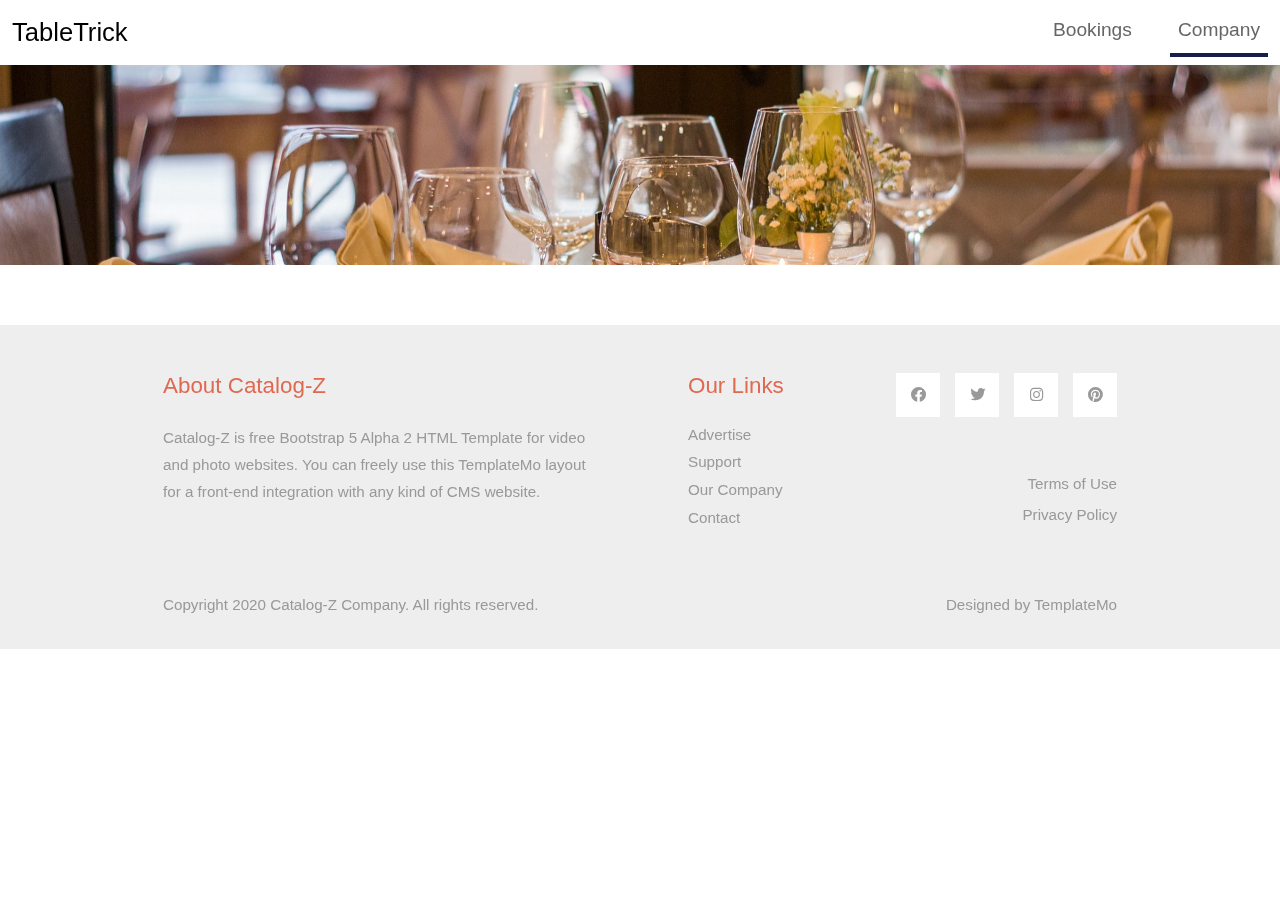
<file: software_empresa/about.html>
<!DOCTYPE html>
<html lang="en">
<head>
    <meta charset="UTF-8">
    <meta name="viewport" content="width=device-width, initial-scale=1.0">
    <title>Catalog-Z About page</title>
    <link rel="stylesheet" href="css/bootstrap.min.css">
    <link rel="stylesheet" href="fontawesome/css/all.min.css">
    <link rel="stylesheet" href="css/templatemo-style.css">
<!--
    
TemplateMo 556 Catalog-Z

https://templatemo.com/tm-556-catalog-z

-->
</head>
<body>
    <!-- Page Loader -->
    <div id="loader-wrapper">
        <div id="loader"></div>

        <div class="loader-section section-left"></div>
        <div class="loader-section section-right"></div>

    </div>
    <nav class="navbar navbar-expand-lg">
        <div class="container-fluid">
            <a class="navbar-brand" href="index.html">
                TableTrick
            </a>
            <button class="navbar-toggler" type="button" data-toggle="collapse" data-target="#navbarSupportedContent" aria-controls="navbarSupportedContent" aria-expanded="false" aria-label="Toggle navigation">
                <i class="fas fa-bars"></i>
            </button>
            <div class="collapse navbar-collapse" id="navbarSupportedContent">
            <ul class="navbar-nav ml-auto mb-2 mb-lg-0">
                <li class="nav-item">
                    <a class="nav-link nav-link-1" href="index.html">Bookings</a>
                </li>
                <li class="nav-item">
                    <a class="nav-link nav-link-3 active" aria-current="page" href="about.html">Company</a>
                </li>
            </ul>
            </div>
        </div>
    </nav>

    <div class="tm-hero d-flex justify-content-center align-items-center" data-parallax="scroll" data-image-src="img/restaurant3.jpg"></div>

    <div class="container-fluid tm-mt-60">
    </div> <!-- container-fluid, tm-container-content -->

    <footer class="tm-bg-gray pt-5 pb-3 tm-text-gray tm-footer">
        <div class="container-fluid tm-container-small">
            <div class="row">
                <div class="col-lg-6 col-md-12 col-12 px-5 mb-5">
                    <h3 class="tm-text-primary mb-4 tm-footer-title">About Catalog-Z</h3>
                    <p>Catalog-Z is free Bootstrap 5 Alpha 2 HTML Template for video and photo websites. You can freely use this TemplateMo layout for a front-end integration with any kind of CMS website.</p>
                </div>
                <div class="col-lg-3 col-md-6 col-sm-6 col-12 px-5 mb-5">
                    <h3 class="tm-text-primary mb-4 tm-footer-title">Our Links</h3>
                    <ul class="tm-footer-links pl-0">
                        <li><a href="#">Advertise</a></li>
                        <li><a href="#">Support</a></li>
                        <li><a href="#">Our Company</a></li>
                        <li><a href="#">Contact</a></li>
                    </ul>
                </div>
                <div class="col-lg-3 col-md-6 col-sm-6 col-12 px-5 mb-5">
                    <ul class="tm-social-links d-flex justify-content-end pl-0 mb-5">
                        <li class="mb-2"><a href="https://facebook.com"><i class="fab fa-facebook"></i></a></li>
                        <li class="mb-2"><a href="https://twitter.com"><i class="fab fa-twitter"></i></a></li>
                        <li class="mb-2"><a href="https://instagram.com"><i class="fab fa-instagram"></i></a></li>
                        <li class="mb-2"><a href="https://pinterest.com"><i class="fab fa-pinterest"></i></a></li>
                    </ul>
                    <a href="#" class="tm-text-gray text-right d-block mb-2">Terms of Use</a>
                    <a href="#" class="tm-text-gray text-right d-block">Privacy Policy</a>
                </div>
            </div>
            <div class="row">
                <div class="col-lg-8 col-md-7 col-12 px-5 mb-3">
                    Copyright 2020 Catalog-Z Company. All rights reserved.
                </div>
                <div class="col-lg-4 col-md-5 col-12 px-5 text-right">
                    Designed by <a href="https://templatemo.com" class="tm-text-gray" rel="sponsored" target="_parent">TemplateMo</a>
                </div>
            </div>
        </div>
    </footer>
    
    <script src="js/plugins.js"></script>
    <script>
        $(window).on("load", function() {
            $('body').addClass('loaded');
        });
    </script>
    <script src="js/about.js"></script>
</body>
</html>
</file>
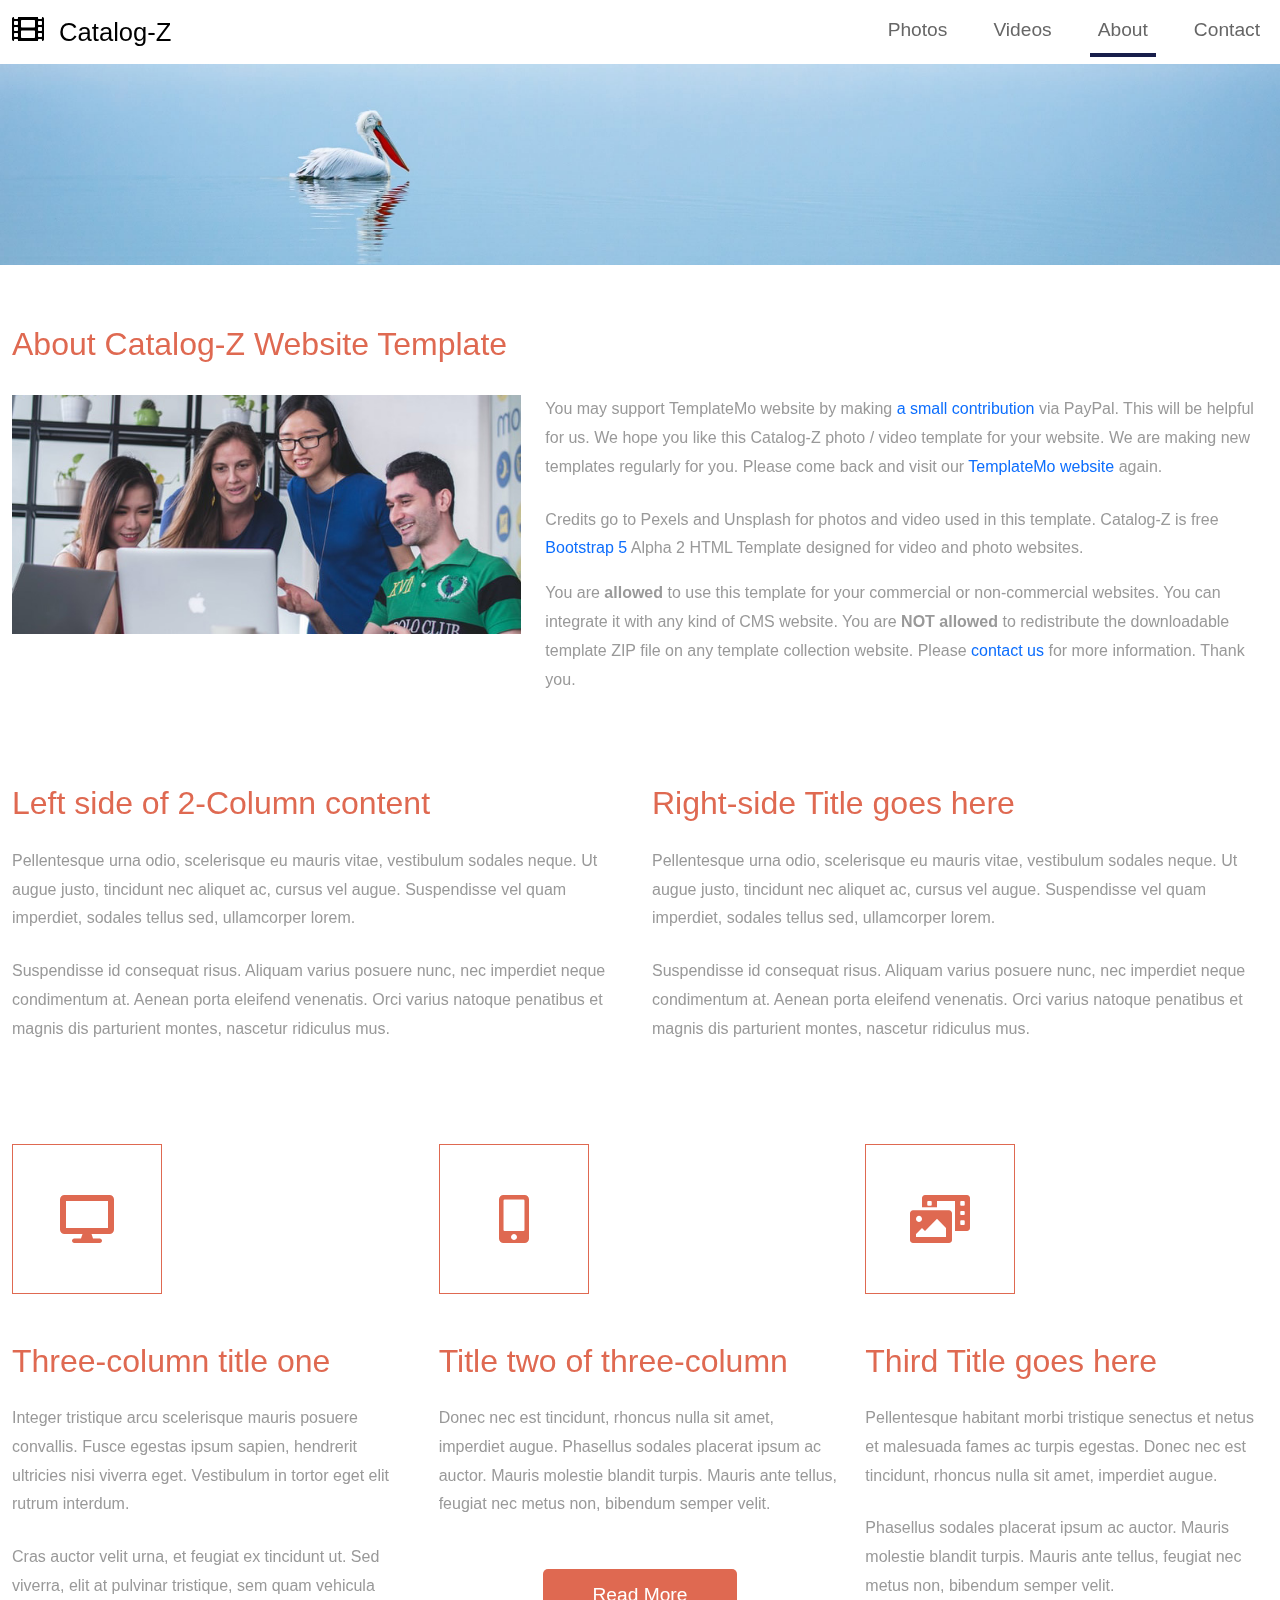
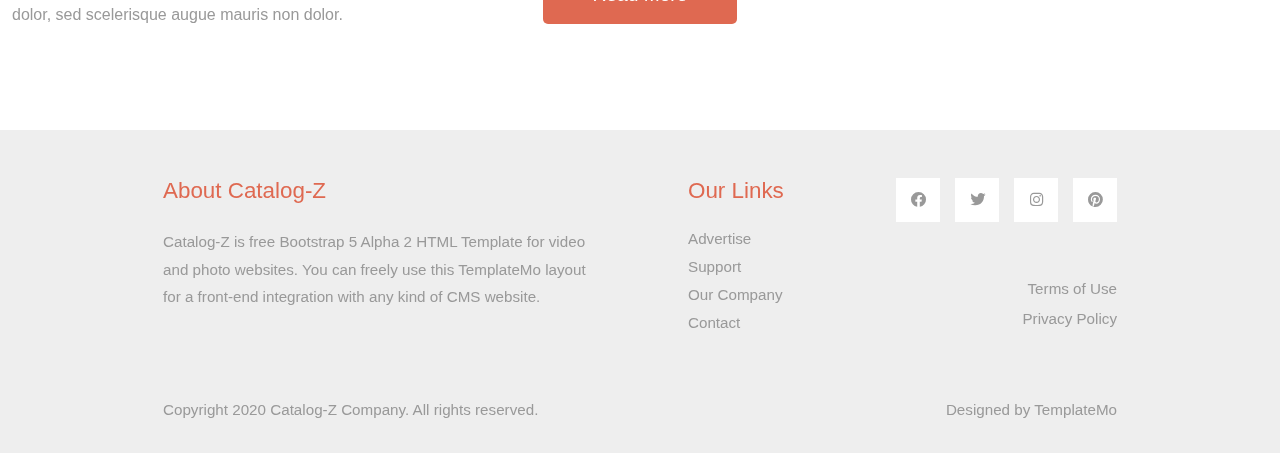
<file: templatemo_556_catalog_z/about.html>
<!DOCTYPE html>
<html lang="en">
<head>
    <meta charset="UTF-8">
    <meta name="viewport" content="width=device-width, initial-scale=1.0">
    <title>Catalog-Z About page</title>
    <link rel="stylesheet" href="css/bootstrap.min.css">
    <link rel="stylesheet" href="fontawesome/css/all.min.css">
    <link rel="stylesheet" href="css/templatemo-style.css">
<!--
    
TemplateMo 556 Catalog-Z

https://templatemo.com/tm-556-catalog-z

-->
</head>
<body>
    <!-- Page Loader -->
    <div id="loader-wrapper">
        <div id="loader"></div>

        <div class="loader-section section-left"></div>
        <div class="loader-section section-right"></div>

    </div>
    <nav class="navbar navbar-expand-lg">
        <div class="container-fluid">
            <a class="navbar-brand" href="index.html">
                <i class="fas fa-film mr-2"></i>
                Catalog-Z
            </a>
            <button class="navbar-toggler" type="button" data-toggle="collapse" data-target="#navbarSupportedContent" aria-controls="navbarSupportedContent" aria-expanded="false" aria-label="Toggle navigation">
                <i class="fas fa-bars"></i>
            </button>
            <div class="collapse navbar-collapse" id="navbarSupportedContent">
            <ul class="navbar-nav ml-auto mb-2 mb-lg-0">
                <li class="nav-item">
                    <a class="nav-link nav-link-1" href="index.html">Photos</a>
                </li>
                <li class="nav-item">
                    <a class="nav-link nav-link-2" href="videos.html">Videos</a>
                </li>
                <li class="nav-item">
                    <a class="nav-link nav-link-3 active" aria-current="page" href="about.html">About</a>
                </li>
                <li class="nav-item">
                    <a class="nav-link nav-link-4" href="contact.html">Contact</a>
                </li>
            </ul>
            </div>
        </div>
    </nav>

    <div class="tm-hero d-flex justify-content-center align-items-center" data-parallax="scroll" data-image-src="img/hero.jpg"></div>

    <div class="container-fluid tm-mt-60">
        <div class="row mb-4">
            <h2 class="col-12 tm-text-primary">
                About Catalog-Z Website Template
            </h2>
        </div>
        <div class="row tm-mb-74 tm-row-1640">            
            <div class="col-lg-5 col-md-6 col-12 mb-3">
                <img src="img/about.jpg" alt="Image" class="img-fluid">
            </div>
            <div class="col-lg-7 col-md-6 col-12">
                <div class="tm-about-img-text">
                    <p class="mb-4">
                  You may support TemplateMo website by making <a href="https://paypal.me/templatemo" target="_parent" rel="sponsored">a small contribution</a> via PayPal. This will be helpful for us. We hope you like this Catalog-Z photo / video template for your website. We are making new templates regularly for you. Please come back and visit our <a rel="sponsored" href="https://templatemo.com" target="_parent">TemplateMo website</a> again. </p>
                    <p>
                        Credits go to Pexels and Unsplash for photos and video used in this template. Catalog-Z is free <a rel="sponsored" href="https://v5.getbootstrap.com/">Bootstrap 5</a> Alpha 2 HTML Template designed for video and photo websites.</p> 
                    <p>You are <b>allowed</b> to use this template for your commercial or non-commercial websites. You can integrate it with any kind of CMS website. You are <b>NOT allowed</b> to redistribute the downloadable template ZIP file on any template collection website. Please <a rel="nofollow" href="https://templatemo.com/contact" target="_parent">contact us</a> for more information. Thank you.</p>
                </div>                
            </div>
        </div>
        <div class="row tm-mb-50">
            <div class="col-md-6 col-12">
                <div class="tm-about-2-col">
                    <h2 class="tm-text-primary mb-4">
                        Left side of 2-Column content
                    </h2>
                    <p class="mb-4">
                        Pellentesque urna odio, scelerisque eu mauris vitae, vestibulum sodales neque. Ut augue justo, tincidunt nec aliquet ac, cursus vel augue. Suspendisse vel quam imperdiet, sodales tellus sed, ullamcorper lorem.
                    </p>
                    <p>
                        Suspendisse id consequat risus. Aliquam varius posuere nunc, nec imperdiet neque condimentum at. Aenean porta eleifend venenatis. Orci varius natoque penatibus et magnis dis parturient montes, nascetur ridiculus mus.
                    </p>
                </div>                
            </div> 
            <div class="col-md-6 col-12">
                <div class="tm-about-2-col">
                    <h2 class="tm-text-primary mb-4">
                        Right-side Title goes here
                    </h2>
                    <p class="mb-4">
                        Pellentesque urna odio, scelerisque eu mauris vitae, vestibulum sodales neque. Ut augue justo, tincidunt nec aliquet ac, cursus vel augue. Suspendisse vel quam imperdiet, sodales tellus sed, ullamcorper lorem.
                    </p>
                    <p>
                        Suspendisse id consequat risus. Aliquam varius posuere nunc, nec imperdiet neque condimentum at. Aenean porta eleifend venenatis. Orci varius natoque penatibus et magnis dis parturient montes, nascetur ridiculus mus.
                    </p>
                </div>                
            </div>     
        </div> <!-- row -->
        <div class="row tm-mb-50">
            <div class="col-md-4 col-12">
                <div class="tm-about-3-col">
                    <div class="tm-about-icon-container mb-5">
                        <i class="fas fa-desktop fa-3x tm-text-primary"></i>
                    </div>                
                    <h2 class="tm-text-primary mb-4">Three-column title one</h2>
                    <p class="mb-4">Integer tristique arcu scelerisque mauris posuere convallis. Fusce egestas ipsum sapien, hendrerit ultricies nisi viverra eget. Vestibulum in tortor eget elit rutrum interdum. </p>
                    <p>Cras auctor velit urna, et feugiat ex tincidunt ut. Sed viverra, elit at pulvinar tristique, sem quam vehicula dolor, sed scelerisque augue mauris non dolor.</p>
                </div>                
            </div>
            <div class="col-md-4 col-12">
                <div class="tm-about-3-col">
                    <div class="tm-about-icon-container mb-5">
                        <i class="fas fa-mobile-alt fa-3x tm-text-primary"></i>
                    </div>                
                    <h2 class="tm-text-primary mb-4">Title two of three-column</h2>
                    <p class="tm-mb-50">Donec nec est tincidunt, rhoncus nulla sit amet, imperdiet augue. Phasellus sodales placerat ipsum ac auctor. Mauris molestie blandit turpis. Mauris ante tellus, feugiat nec metus non, bibendum semper velit.</p>                
                    <div class="text-center">
                        <a href="#" class="btn btn-primary">Read More</a>
                    </div>
                </div>                
            </div>
            <div class="col-md-4 col-12">
                <div class="tm-about-3-col">
                    <div class="tm-about-icon-container mb-5">
                        <i class="fas fa-photo-video fa-3x tm-text-primary"></i>
                    </div>                
                    <h2 class="tm-text-primary mb-4">Third Title goes here</h2>
                    <p class="mb-4">Pellentesque habitant morbi tristique senectus et netus et malesuada fames ac turpis egestas. Donec nec est tincidunt, rhoncus nulla sit amet, imperdiet augue. </p>
                    <p>Phasellus sodales placerat ipsum ac auctor. Mauris molestie blandit turpis. Mauris ante tellus, feugiat nec metus non, bibendum semper velit.</p>
                </div>                
            </div>
        </div>
    </div> <!-- container-fluid, tm-container-content -->

    <footer class="tm-bg-gray pt-5 pb-3 tm-text-gray tm-footer">
        <div class="container-fluid tm-container-small">
            <div class="row">
                <div class="col-lg-6 col-md-12 col-12 px-5 mb-5">
                    <h3 class="tm-text-primary mb-4 tm-footer-title">About Catalog-Z</h3>
                    <p>Catalog-Z is free Bootstrap 5 Alpha 2 HTML Template for video and photo websites. You can freely use this TemplateMo layout for a front-end integration with any kind of CMS website.</p>
                </div>
                <div class="col-lg-3 col-md-6 col-sm-6 col-12 px-5 mb-5">
                    <h3 class="tm-text-primary mb-4 tm-footer-title">Our Links</h3>
                    <ul class="tm-footer-links pl-0">
                        <li><a href="#">Advertise</a></li>
                        <li><a href="#">Support</a></li>
                        <li><a href="#">Our Company</a></li>
                        <li><a href="#">Contact</a></li>
                    </ul>
                </div>
                <div class="col-lg-3 col-md-6 col-sm-6 col-12 px-5 mb-5">
                    <ul class="tm-social-links d-flex justify-content-end pl-0 mb-5">
                        <li class="mb-2"><a href="https://facebook.com"><i class="fab fa-facebook"></i></a></li>
                        <li class="mb-2"><a href="https://twitter.com"><i class="fab fa-twitter"></i></a></li>
                        <li class="mb-2"><a href="https://instagram.com"><i class="fab fa-instagram"></i></a></li>
                        <li class="mb-2"><a href="https://pinterest.com"><i class="fab fa-pinterest"></i></a></li>
                    </ul>
                    <a href="#" class="tm-text-gray text-right d-block mb-2">Terms of Use</a>
                    <a href="#" class="tm-text-gray text-right d-block">Privacy Policy</a>
                </div>
            </div>
            <div class="row">
                <div class="col-lg-8 col-md-7 col-12 px-5 mb-3">
                    Copyright 2020 Catalog-Z Company. All rights reserved.
                </div>
                <div class="col-lg-4 col-md-5 col-12 px-5 text-right">
                    Designed by <a href="https://templatemo.com" class="tm-text-gray" rel="sponsored" target="_parent">TemplateMo</a>
                </div>
            </div>
        </div>
    </footer>
    
    <script src="js/plugins.js"></script>
    <script>
        $(window).on("load", function() {
            $('body').addClass('loaded');
        });
    </script>
</body>
</html>
</file>
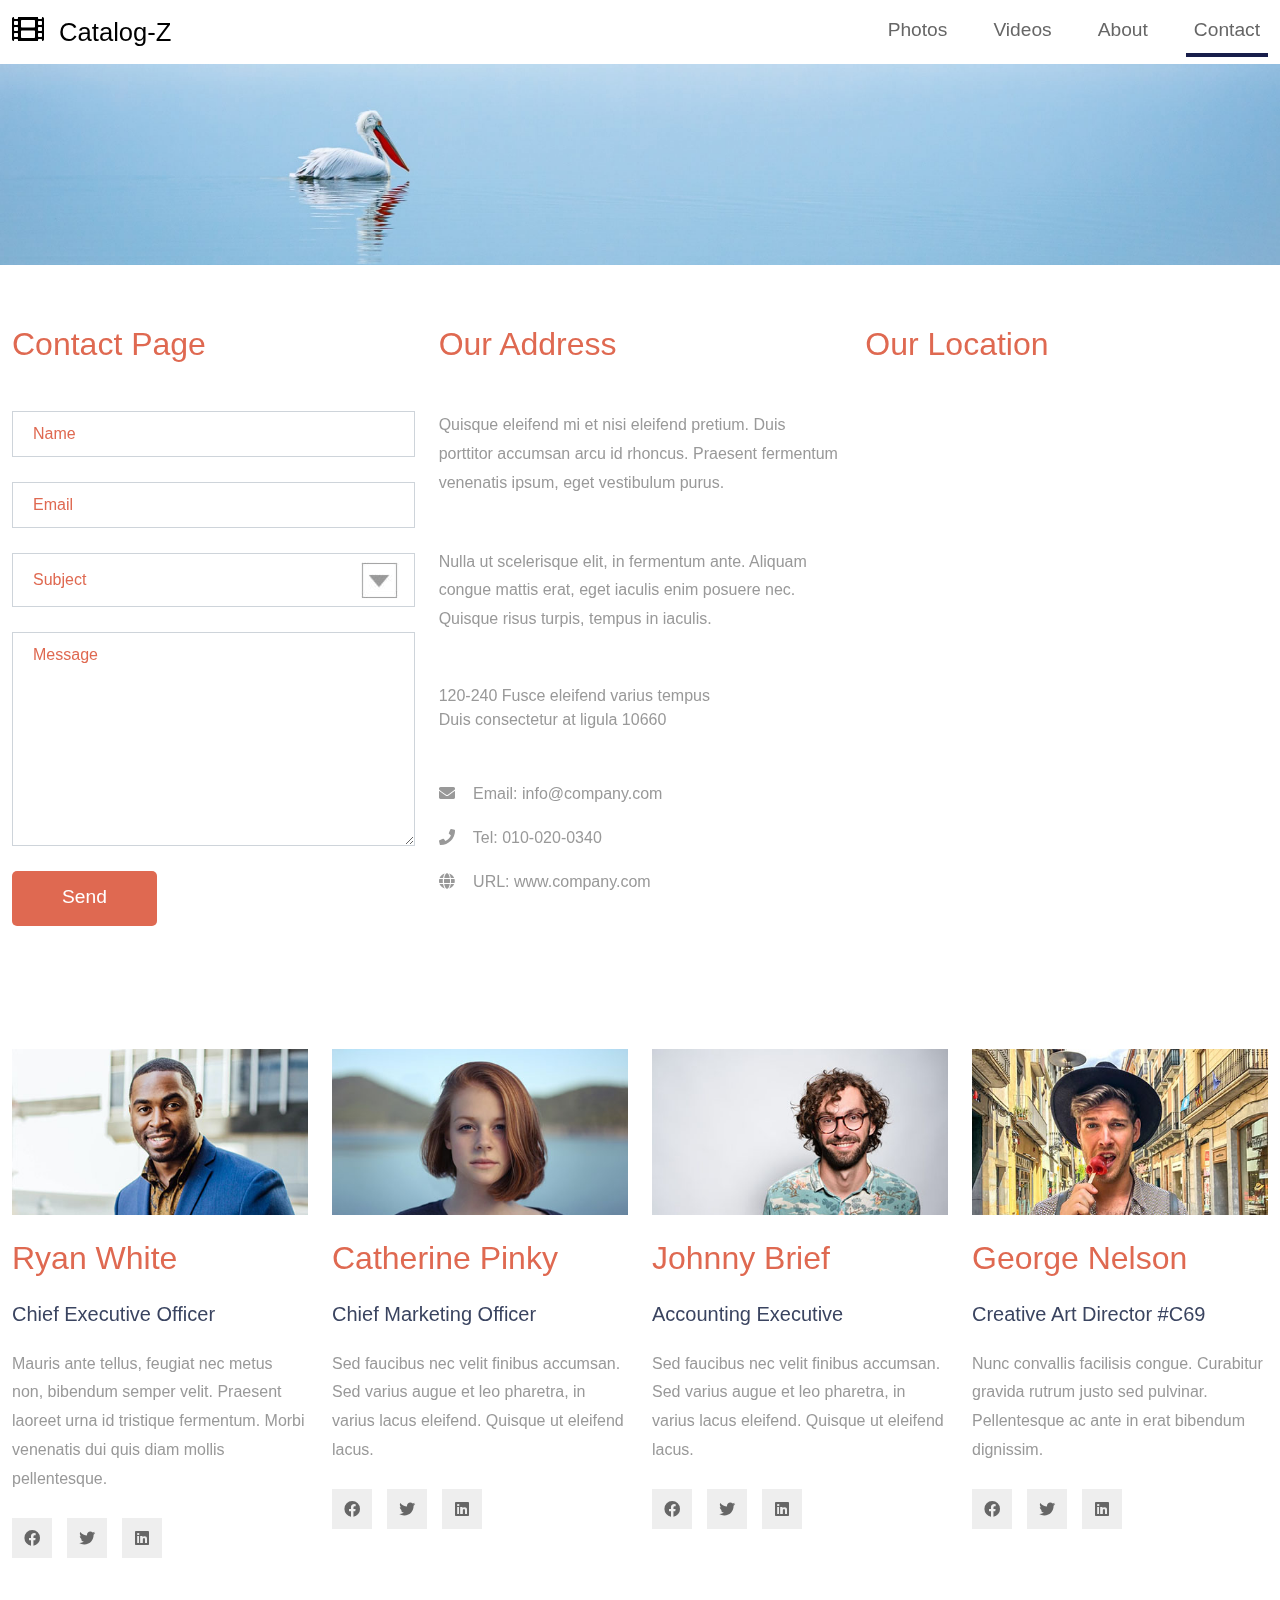
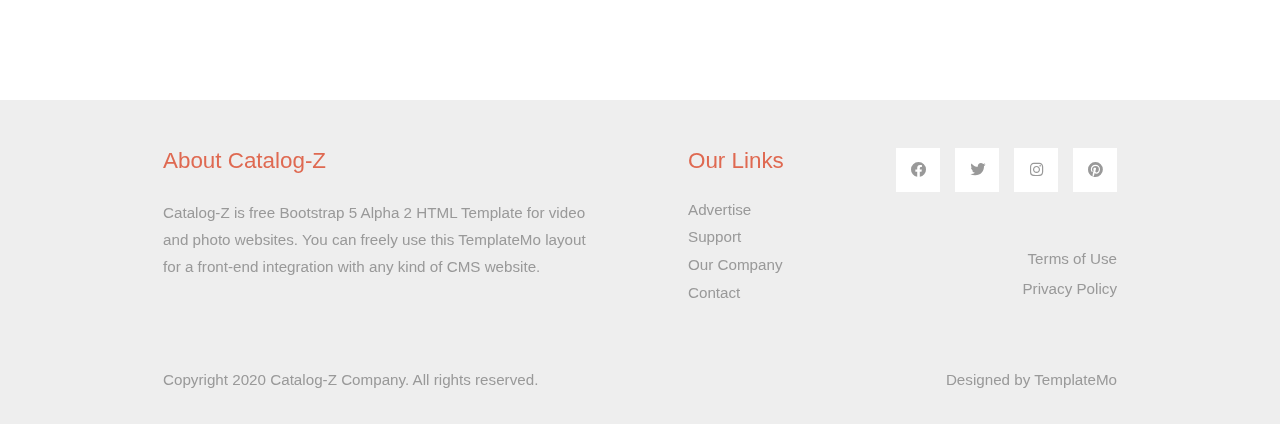
<file: templatemo_556_catalog_z/contact.html>
<!DOCTYPE html>
<html lang="en">
<head>
    <meta charset="UTF-8">
    <meta name="viewport" content="width=device-width, initial-scale=1.0">
    <title>Catalog-Z Contact page</title>
    <link rel="stylesheet" href="css/bootstrap.min.css">
    <link rel="stylesheet" href="fontawesome/css/all.min.css">
    <link rel="stylesheet" href="css/templatemo-style.css">
<!--
    
TemplateMo 556 Catalog-Z

https://templatemo.com/tm-556-catalog-z

-->
</head>
<body>
    <!-- Page Loader -->
    <div id="loader-wrapper">
        <div id="loader"></div>

        <div class="loader-section section-left"></div>
        <div class="loader-section section-right"></div>

    </div>
    <nav class="navbar navbar-expand-lg">
        <div class="container-fluid">
            <a class="navbar-brand" href="index.html">
                <i class="fas fa-film mr-2"></i>
                Catalog-Z
            </a>
            <button class="navbar-toggler" type="button" data-toggle="collapse" data-target="#navbarSupportedContent" aria-controls="navbarSupportedContent" aria-expanded="false" aria-label="Toggle navigation">
                <i class="fas fa-bars"></i>
            </button>
            <div class="collapse navbar-collapse" id="navbarSupportedContent">
            <ul class="navbar-nav ml-auto mb-2 mb-lg-0">
                <li class="nav-item">
                    <a class="nav-link nav-link-1" href="index.html">Photos</a>
                </li>
                <li class="nav-item">
                    <a class="nav-link nav-link-2" href="videos.html">Videos</a>
                </li>
                <li class="nav-item">
                    <a class="nav-link nav-link-3" href="about.html">About</a>
                </li>
                <li class="nav-item">
                    <a class="nav-link nav-link-4 active" aria-current="page" href="contact.html">Contact</a>
                </li>
            </ul>
            </div>
        </div>
    </nav>

    <div class="tm-hero d-flex justify-content-center align-items-center" data-parallax="scroll" data-image-src="img/hero.jpg"></div>

    <div class="container-fluid tm-mt-60">
        <div class="row tm-mb-50">
            <div class="col-lg-4 col-12 mb-5">
                <h2 class="tm-text-primary mb-5">Contact Page</h2>
                <form id="contact-form" action="" method="POST" class="tm-contact-form mx-auto">
                    <div class="form-group">
                        <input type="text" name="name" class="form-control rounded-0" placeholder="Name" required />
                    </div>
                    <div class="form-group">
                        <input type="email" name="email" class="form-control rounded-0" placeholder="Email" required />
                    </div>
                    <div class="form-group">
                        <select class="form-control" id="contact-select" name="inquiry">
                            <option value="-">Subject</option>
                            <option value="sales">Sales &amp; Marketing</option>
                            <option value="creative">Creative Design</option>
                            <option value="uiux">UI / UX</option>
                        </select>
                    </div>
                    <div class="form-group">
                        <textarea rows="8" name="message" class="form-control rounded-0" placeholder="Message" required=></textarea>
                    </div>

                    <div class="form-group tm-text-right">
                        <button type="submit" class="btn btn-primary">Send</button>
                    </div>
                </form>                
            </div>
            <div class="col-lg-4 col-12 mb-5">
                <div class="tm-address-col">
                    <h2 class="tm-text-primary mb-5">Our Address</h2>
                    <p class="tm-mb-50">Quisque eleifend mi et nisi eleifend pretium. Duis porttitor accumsan arcu id rhoncus. Praesent fermentum venenatis ipsum, eget vestibulum purus. </p>
                    <p class="tm-mb-50">Nulla ut scelerisque elit, in fermentum ante. Aliquam congue mattis erat, eget iaculis enim posuere nec. Quisque risus turpis, tempus in iaculis.</p>
                    <address class="tm-text-gray tm-mb-50">
                        120-240 Fusce eleifend varius tempus<br>
                        Duis consectetur at ligula 10660
                    </address>
                    <ul class="tm-contacts">
                        <li>
                            <a href="#" class="tm-text-gray">
                                <i class="fas fa-envelope"></i>
                                Email: info@company.com
                            </a>
                        </li>
                        <li>
                            <a href="#" class="tm-text-gray">
                                <i class="fas fa-phone"></i>
                                Tel: 010-020-0340
                            </a>
                        </li>
                        <li>
                            <a href="#" class="tm-text-gray">
                                <i class="fas fa-globe"></i>
                                URL: www.company.com
                            </a>
                        </li>
                    </ul>
                </div>                
            </div>
            <div class="col-lg-4 col-12">
                <h2 class="tm-text-primary mb-5">Our Location</h2>
                <!-- Map -->
                <div class="mapouter mb-4">
                    <div class="gmap-canvas">
                        <iframe width="100%" height="520" id="gmap-canvas"
                            src="https://maps.google.com/maps?q=Av.+L%C3%BAcio+Costa,+Rio+de+Janeiro+-+RJ,+Brazil&t=&z=13&ie=UTF8&iwloc=&output=embed"
                            frameborder="0" scrolling="no" marginheight="0" marginwidth="0"></iframe>
                    </div>
                </div>               
            </div>
        </div>
        <div class="row tm-mb-74 tm-people-row">
            <div class="col-lg-3 col-md-6 col-sm-6 col-12 mb-5">
                <img src="img/people-1.jpg" alt="Image" class="mb-4 img-fluid">
                <h2 class="tm-text-primary mb-4">Ryan White</h2>
                <h3 class="tm-text-secondary h5 mb-4">Chief Executive Officer</h3>
                <p class="mb-4">
                    Mauris ante tellus, feugiat nec metus non, bibendum semper velit. Praesent laoreet urna id tristique fermentum. Morbi venenatis dui quis diam mollis pellentesque.
                </p>
                <ul class="tm-social pl-0 mb-0">
                    <li><a href="https://facebook.com"><i class="fab fa-facebook"></i></a></li>
                    <li><a href="https://twitter.com"><i class="fab fa-twitter"></i></a></li>
                    <li><a href="https://linkedin.com"><i class="fab fa-linkedin"></i></a></li>
                </ul>
            </div>
            <div class="col-lg-3 col-md-6 col-sm-6 col-12 mb-5">
                <img src="img/people-2.jpg" alt="Image" class="mb-4 img-fluid">
                <h2 class="tm-text-primary mb-4">Catherine Pinky</h2>
                <h3 class="tm-text-secondary h5 mb-4">Chief Marketing Officer</h3>
                <p class="mb-4">
                    Sed faucibus nec velit finibus accumsan. Sed varius augue et leo pharetra, in varius lacus eleifend. Quisque ut eleifend lacus.
                </p>
                <ul class="tm-social pl-0 mb-0">
                    <li><a href="https://facebook.com"><i class="fab fa-facebook"></i></a></li>
                    <li><a href="https://twitter.com"><i class="fab fa-twitter"></i></a></li>
                    <li><a href="https://linkedin.com"><i class="fab fa-linkedin"></i></a></li>
                </ul>
            </div>
            <div class="col-lg-3 col-md-6 col-sm-6 col-12 mb-5">
                <img src="img/people-3.jpg" alt="Image" class="mb-4 img-fluid">
                <h2 class="tm-text-primary mb-4">Johnny Brief</h2>
                <h3 class="tm-text-secondary h5 mb-4">Accounting Executive</h3>
                <p class="mb-4">
                    Sed faucibus nec velit finibus accumsan. Sed varius augue et leo pharetra, in varius lacus eleifend. Quisque ut eleifend lacus.
                </p>
                <ul class="tm-social pl-0 mb-0">
                    <li><a href="https://facebook.com"><i class="fab fa-facebook"></i></a></li>
                    <li><a href="https://twitter.com"><i class="fab fa-twitter"></i></a></li>
                    <li><a href="https://linkedin.com"><i class="fab fa-linkedin"></i></a></li>
                </ul>
            </div>
            <div class="col-lg-3 col-md-6 col-sm-6 col-12 mb-5">
                <img src="img/people-4.jpg" alt="Image" class="mb-4 img-fluid">
                <h2 class="tm-text-primary mb-4">George Nelson</h2>
                <h3 class="tm-text-secondary h5 mb-4">Creative Art Director #C69</h3>
                <p class="mb-4">
                    Nunc convallis facilisis congue. Curabitur gravida rutrum justo sed pulvinar. Pellentesque ac ante in erat bibendum dignissim.
                </p>
                <ul class="tm-social pl-0 mb-0">
                    <li><a href="https://facebook.com"><i class="fab fa-facebook"></i></a></li>
                    <li><a href="https://twitter.com"><i class="fab fa-twitter"></i></a></li>
                    <li><a href="https://linkedin.com"><i class="fab fa-linkedin"></i></a></li>
                </ul>
            </div>
        </div>
    </div> <!-- container-fluid, tm-container-content -->

    <footer class="tm-bg-gray pt-5 pb-3 tm-text-gray tm-footer">
        <div class="container-fluid tm-container-small">
            <div class="row">
                <div class="col-lg-6 col-md-12 col-12 px-5 mb-5">
                    <h3 class="tm-text-primary mb-4 tm-footer-title">About Catalog-Z</h3>
                    <p>Catalog-Z is free Bootstrap 5 Alpha 2 HTML Template for video and photo websites. You can freely use this TemplateMo layout for a front-end integration with any kind of CMS website.</p>
                </div>
                <div class="col-lg-3 col-md-6 col-sm-6 col-12 px-5 mb-5">
                    <h3 class="tm-text-primary mb-4 tm-footer-title">Our Links</h3>
                    <ul class="tm-footer-links pl-0">
                        <li><a href="#">Advertise</a></li>
                        <li><a href="#">Support</a></li>
                        <li><a href="#">Our Company</a></li>
                        <li><a href="#">Contact</a></li>
                    </ul>
                </div>
                <div class="col-lg-3 col-md-6 col-sm-6 col-12 px-5 mb-5">
                    <ul class="tm-social-links d-flex justify-content-end pl-0 mb-5">
                        <li class="mb-2"><a href="https://facebook.com"><i class="fab fa-facebook"></i></a></li>
                        <li class="mb-2"><a href="https://twitter.com"><i class="fab fa-twitter"></i></a></li>
                        <li class="mb-2"><a href="https://instagram.com"><i class="fab fa-instagram"></i></a></li>
                        <li class="mb-2"><a href="https://pinterest.com"><i class="fab fa-pinterest"></i></a></li>
                    </ul>
                    <a href="#" class="tm-text-gray text-right d-block mb-2">Terms of Use</a>
                    <a href="#" class="tm-text-gray text-right d-block">Privacy Policy</a>
                </div>
            </div>
            <div class="row">
                <div class="col-lg-8 col-md-7 col-12 px-5 mb-3">
                    Copyright 2020 Catalog-Z Company. All rights reserved.
                </div>
                <div class="col-lg-4 col-md-5 col-12 px-5 text-right">
                    Designed by <a href="https://templatemo.com" class="tm-text-gray" rel="sponsored" target="_parent">TemplateMo</a>
                </div>
            </div>
        </div>
    </footer>
    
    <script src="js/plugins.js"></script>
    <script>
        $(window).on("load", function() {
            $('body').addClass('loaded');
        });
    </script>
</body>
</html>
</file>
<file: software_empresa/css/templatemo-style.css>
/*
    
TemplateMo 556 Catalog-Z

https://templatemo.com/tm-556-catalog-z

*/

:root {
    --theme-color: white;
    --primary-color: #181E4B;
    --secondary-color: #DF6951;
    --tertiary-color :  #FFF1DA;
    --text-color-inverse: white;
    --text-color: black;
    --navbar-shallow-color: #e5e5e5;
    --menu-mobile-background-color: #3A4460;
    --font-logo-TableTrick: "Chivo", sans-serif;
    --font-title-TableTrick: "Volkhov", serif; 
  }



*{
    font-family: var(--font-logo-TableTrick);
}

.name_and_time{
    flex-direction: column;
}



#loader-wrapper {
    position: fixed;
    top: 0;
    left: 0;
    width: 100%;
    height: 100%;
    z-index: 1001;
}
#loader {
    display: block;
    position: relative;
    left: 50%;
    top: 50%;
    width: 150px;
    height: 150px;
    margin: -75px 0 0 -75px;
    border-radius: 50%;
    border: 3px solid transparent;
    border-top-color: var(--primary-color);

    -webkit-animation: spin 2s linear infinite; /* Chrome, Opera 15+, Safari 5+ */
    animation: spin 2s linear infinite; /* Chrome, Firefox 16+, IE 10+, Opera */

    z-index: 1002;
}

    #loader:before {
        content: "";
        position: absolute;
        top: 5px;
        left: 5px;
        right: 5px;
        bottom: 5px;
        border-radius: 50%;
        border: 3px solid transparent;
        border-top-color: #e74c3c;

        -webkit-animation: spin 3s linear infinite; /* Chrome, Opera 15+, Safari 5+ */
        animation: spin 3s linear infinite; /* Chrome, Firefox 16+, IE 10+, Opera */
    }

    #loader:after {
        content: "";
        position: absolute;
        top: 15px;
        left: 15px;
        right: 15px;
        bottom: 15px;
        border-radius: 50%;
        border: 3px solid transparent;
        border-top-color: var(--primary-color);

        -webkit-animation: spin 1.5s linear infinite; /* Chrome, Opera 15+, Safari 5+ */
          animation: spin 1.5s linear infinite; /* Chrome, Firefox 16+, IE 10+, Opera */
    }

    @-webkit-keyframes spin {
        0%   { 
            -webkit-transform: rotate(0deg);  /* Chrome, Opera 15+, Safari 3.1+ */
            -ms-transform: rotate(0deg);  /* IE 9 */
            transform: rotate(0deg);  /* Firefox 16+, IE 10+, Opera */
        }
        100% {
            -webkit-transform: rotate(360deg);  /* Chrome, Opera 15+, Safari 3.1+ */
            -ms-transform: rotate(360deg);  /* IE 9 */
            transform: rotate(360deg);  /* Firefox 16+, IE 10+, Opera */
        }
    }
    @keyframes spin {
        0%   { 
            -webkit-transform: rotate(0deg);  /* Chrome, Opera 15+, Safari 3.1+ */
            -ms-transform: rotate(0deg);  /* IE 9 */
            transform: rotate(0deg);  /* Firefox 16+, IE 10+, Opera */
        }
        100% {
            -webkit-transform: rotate(360deg);  /* Chrome, Opera 15+, Safari 3.1+ */
            -ms-transform: rotate(360deg);  /* IE 9 */
            transform: rotate(360deg);  /* Firefox 16+, IE 10+, Opera */
        }
    }

    #loader-wrapper .loader-section {
        position: fixed;
        top: 0;
        width: 51%;
        height: 100%;
        background: #222222;
        z-index: 1001;
        -webkit-transform: translateX(0);  /* Chrome, Opera 15+, Safari 3.1+ */
        -ms-transform: translateX(0);  /* IE 9 */
        transform: translateX(0);  /* Firefox 16+, IE 10+, Opera */
    }

    #loader-wrapper .loader-section.section-left {
        left: 0;
    }

    #loader-wrapper .loader-section.section-right {
        right: 0;
    }

    /* Loaded */
    .loaded #loader-wrapper .loader-section.section-left {
        -webkit-transform: translateX(-100%);  /* Chrome, Opera 15+, Safari 3.1+ */
            -ms-transform: translateX(-100%);  /* IE 9 */
                transform: translateX(-100%);  /* Firefox 16+, IE 10+, Opera */

        -webkit-transition: all 0.7s 0.3s cubic-bezier(0.645, 0.045, 0.355, 1.000);  
                transition: all 0.7s 0.3s cubic-bezier(0.645, 0.045, 0.355, 1.000);
    }

    .loaded #loader-wrapper .loader-section.section-right {
        -webkit-transform: translateX(100%);  /* Chrome, Opera 15+, Safari 3.1+ */
            -ms-transform: translateX(100%);  /* IE 9 */
                transform: translateX(100%);  /* Firefox 16+, IE 10+, Opera */

-webkit-transition: all 0.7s 0.3s cubic-bezier(0.645, 0.045, 0.355, 1.000);  
        transition: all 0.7s 0.3s cubic-bezier(0.645, 0.045, 0.355, 1.000);
    }
    
    .loaded #loader {
        opacity: 0;
        -webkit-transition: all 0.3s ease-out;  
                transition: all 0.3s ease-out;
    }
    .loaded #loader-wrapper {
        visibility: hidden;

        -webkit-transform: translateY(-100%);  /* Chrome, Opera 15+, Safari 3.1+ */
            -ms-transform: translateY(-100%);  /* IE 9 */
                transform: translateY(-100%);  /* Firefox 16+, IE 10+, Opera */

        -webkit-transition: all 0.3s 1s ease-out;  
                transition: all 0.3s 1s ease-out;
    }

p { line-height: 1.8; }

a { 
    text-decoration: none;
    transition: all 0.3s ease; 
}
a:hover { color:var(--secondary-color); }
.container-fluid { max-width: 1770px; }
.tm-container-small { max-width: 1050px; }
.btn { border-radius: 0; }
.btn-primary {
    background-color: var(--secondary-color);
    border: 0;
    border-radius: 5px;
    padding: 12px 50px 14px;
    font-size: 1.2rem;
}

.btn-primary:hover,
.btn-primary:focus {
    background-color:#000000;
}

.btn-primary.disabled, 
.btn-primary:disabled {
    background-color: var(--secondary-color);
    pointer-events: all;
    cursor: not-allowed;
}

.form-control {
	padding: 10px 20px;
	width: 100%;
	height: auto;
}

.form-group { margin-bottom: 25px; }
.tm-btn-big { padding: 12px 90px 14px; }

.navbar-toggler:focus { box-shadow: none; }
.navbar-brand {
    color: black;
    font-size: 1.6rem;
}

.navbar-brand i { font-size: 2rem; }

.tm-hero {
    min-height: 200px;
    background: transparent;
}

.tm-mt-60 { margin-top: 60px; }
.tm-mb-50 { margin-bottom: 50px; }
.tm-mb-74 { margin-bottom: 74px; }
.tm-mb-90 { margin-bottom: 90px; }
.tm-text-primary { color: var(--secondary-color); }
.tm-text-secondary { color: var(--menu-mobile-background-color); }
a.tm-text-primary:hover { color:#666666; }
.tm-bg-gray { background-color: #EEEEEE; }
.tm-input-paging {
    width: 40px;
    border-radius: 0;
    border: 1px solid #CCCCCC;
    background: #f4f4f4;
    text-align: center;
}

.nav-item { margin-right: 30px; }
.nav-item:last-child { margin-right: 0; }

.nav-link {
    color: #666666;
    border-bottom: 4px solid transparent;
    font-size: 1.2rem;
}

.nav-link-1.active,
.nav-link-1:hover {
    border-color: var(--primary-color);
}

.nav-link-2.active,
.nav-link-2:hover {
    border-color: var(--primary-color);
}

.nav-link-3.active,
.nav-link-3:hover {
    border-color: var(--primary-color);
}

.nav-link-4.active,
.nav-link-4:hover {
    border-color: var(--primary-color);
}

.tm-search-input {
    width: 360px;
    border-radius: 0;
    padding: 12px 15px;
    color: var(--secondary-color);
    border: none;
}

.tm-search-input:focus {
    border-color: var(--secondary-color);
    box-shadow: 0 0 0 0.25rem rgb(0 153 153 / 0.25);
}

.tm-search-input::placeholder { /* Chrome, Firefox, Opera, Safari 10.1+ */
    color: var(--secondary-color);
    opacity: 1; /* Firefox */
}
  
.tm-search-input::-ms-input-placeholder { /* Microsoft Edge */
    color: var(--secondary-color);
}

.tm-search-btn {
    color: white;
    background-color: var(--secondary-color);
    border: none;
    width: 100px;
    height: 50px;
    margin-left: -1px;
}

p, .tm-text-gray { color: #999; }
.tm-text-gray-light { color: #CCC; }
.tm-text-gray-dark { color: #666; }

.tm-video-item {
    position: relative;
    overflow: hidden;
    text-align: center;
    cursor: pointer;
}

.tm-video-item img {
    position: relative;
    display: block;
    min-height: 100%;
    max-width: 100%;
    opacity: 0.8;
}

.tm-video-item figcaption {
    padding: 2em;
    color: #fff;
    text-transform: uppercase;
    font-size: 1.25em;
    -webkit-backface-visibility: hidden;
	backface-visibility: hidden;
}

.tm-video-item figcaption::before,
.tm-video-item figcaption::after {
    pointer-events: none;
}

.tm-video-item figcaption,
.tm-video-item figcaption > a {
    position: absolute;
    top: 0;
    left: 0;
    width: 100%;
    height: 100%;
}

.tm-video-item figcaption > a {
	z-index: 1000;
	text-indent: 200%;
	white-space: nowrap;
	font-size: 0;
	opacity: 0;
}

.tm-video-item h2 {
    word-spacing: -0.15em;
    font-weight: 300;
}

.tm-video-item h2,
.tm-video-item p {
    margin: 0;
}

.tm-video-item p {
    letter-spacing: 1px;
    font-size: 68.5%;
}

.tm-gallery div.d-block { animation: show .5s ease; }

@keyframes show {
    0% {
    	opacity: 0;
    	transform: scale(0.9);
    }
    100% {
    	opacity: 1;
    	transform: scale(1);
    }
}

.tm-paging-link {
    display: flex;
    justify-content: center;
    align-items: center;
    width: 60px;
    height: 60px;
    font-size: 1.1rem;
    color: #999;
    background-color: #EEEEEE;
    margin: 10px;
    border-radius: 5px;
    text-decoration: none;
    transition: all 0.3s ease;
}

.tm-paging-link:hover,
.tm-paging-link.active {
    background-color: var(--secondary-color);
    color: #fff; 
}

/*---------------*/
/***** Ming *****/
/*---------------*/

figure.effect-ming {
	background: #030c17;
}

figure.effect-ming img {
	opacity: 0.9;
	-webkit-transition: opacity 0.35s;
	transition: opacity 0.35s;
}

figure.effect-ming figcaption::before {
	position: absolute;
	top: 30px;
	right: 30px;
	bottom: 30px;
	left: 30px;
	border: 2px solid #fff;
	box-shadow: 0 0 0 30px rgba(255,255,255,0.2);
	content: '';
	opacity: 0;
	-webkit-transition: opacity 0.35s, -webkit-transform 0.35s;
	transition: opacity 0.35s, transform 0.35s;
	-webkit-transform: scale3d(1.4,1.4,1);
	transform: scale3d(1.4,1.4,1);
}

figure.effect-ming h2 {
    font-size: 1.3em;
	opacity: 0;
	-webkit-transition: opacity 0.35s, -webkit-transform 0.35s;
	transition: opacity 0.35s, transform 0.35s;
	-webkit-transform: scale(1.5);
	transform: scale(1.5);
}

figure.effect-ming:hover figcaption::before,
figure.effect-ming:hover h2 {
	opacity: 1;
	-webkit-transform: scale3d(1,1,1);
	transform: scale3d(1,1,1);
}

figure.effect-ming:hover figcaption { background-color: rgba(58,52,42,0); }
figure.effect-ming:hover img { opacity: 0.4; }

.tm-footer-links li {
    list-style: none;
    margin-bottom: 5px;    
}

.tm-footer-links li a { color: #999999; }
.tm-footer-links li a:hover { color: var(--secondary-color); }

.tm-social-links li {
    list-style: none;
    margin-right: 15px;
}

.tm-social-links li:last-child { margin-right: 0; }

.tm-social-links li a  {
    color: #999999;
    width: 44px;
    height: 44px;
    display: flex;
    background-color: #fff;
    align-items: center;
    justify-content: center;
}

.tm-social-links li a:hover {
    color: #fff;
    background-color: var(--secondary-color);
}

.tm-footer { font-size: 0.95rem; }
.tm-footer-title { font-size: 1.4rem; }

/* Videos */
#tm-video-container {
    max-height: 400px;
    overflow: hidden;
    background-color: #333;
    margin-bottom: 90px;
    position: relative;
}

#tm-video {
    display: block;
    width: 100%;
    height: auto;
}

#tm-video-control-button {
    position: absolute;
    bottom: 20px;
    right: 20px;
    z-index: 1000;
    color: #e1e1e1;
}

.tm-video-details {
    height: 100%;
    padding: 40px;
}

/* About */
.tm-row-1640 { max-width: 1640px; }
.tm-about-2-col { max-width: 716px; }
.tm-about-3-col { max-width: 540px; }

.tm-about-2-col,
.tm-about-3-col {
    margin-bottom: 50px;
}

.tm-about-icon-container {
    width: 150px;
    height: 150px;
    border: 1px solid var(--secondary-color);
    display: flex;
    align-items: center;
    justify-content: center;
}

.tm-about-img-text { max-width: 940px;
justify-content: center;
text-align: center;
font-weight: bold;
color: #000000 !important;
font-size: 1.3875rem;
}

/* Contact */
select.form-control { border-radius: 0; }
select.form-control option { height: 30px; }

select:not([multiple]) {
    -webkit-appearance: none;
    -moz-appearance: none;
    background-position: right 15px center;
    background-repeat: no-repeat;
    background-image: url(../img/select-arrow.png);
    padding: 14px 20px;
    padding-right: 20px;
    color: #000000;
}

.mapouter{
    position:relative;
    height:480px;
    width:100%;
    max-width: 480px;
}

.gmap-canvas {
    overflow:hidden;
    background:none!important;
    height:480px;
    width:100%;
}

.tm-contact-form { max-width: 420px; }
.tm-address-col { max-width: 520px; }
.tm-contacts { padding-left: 0; }

.tm-contacts li {
    list-style: none;
    margin-bottom: 20px;
}

.tm-contacts li a i { width: 30px; }
.tm-social { display: flex; }

.tm-social li {
    list-style: none;
    margin-bottom: 20px;
    margin-right: 15px;
}

.tm-social li a i {
    width: 40px;
    height: 40px;
    color: #666666;
    background-color: #EEEEEE;
    display: flex;
    align-items: center;
    justify-content: center;
    transition: all 0.3s ease;
}

.tm-social li a:hover i {
    color: #fff;
    background-color: var(--secondary-color);
}

.form-control,
input:-internal-autofill-selected,
select:not([multiple]) {
    color: var(--secondary-color) !important;
}

.form-control::placeholder { /* Chrome, Firefox, Opera, Safari 10.1+ */
    color:  var(--secondary-color);
    opacity: 1; /* Firefox */
}

@media (max-width: 991px) {
    .navbar-collapse {
        position: fixed;
        top: 50px;
        right: 0px;
        background: white;
        width: 150px;
        padding: 15px;
    }

    .tm-container-content { max-width: 870px; }
    .tm-contact-form, .tm-address-col, .mapouter { max-width: 100%; }
    .tm-people-row { max-width: 900px; }
}

@media (max-width: 767px) {
    .tm-paging-col { flex-direction: column; }
    .tm-paging { flex-wrap: wrap; }
    .tm-about-img-text { max-width: 640px; }
    .tm-about-2-col, .tm-about-3-col { margin-bottom: 50px; }
}

@media (max-width: 575px) {
    .tm-container-content { max-width: 420px; }

    .tm-search-form {
        padding-left: 15px;
        padding-right: 15px;
        width: 100%;
        justify-content: center;
    }

    .tm-search-input {
        width: 100%;
        max-width: 360px;
    }

    .tm-people-row { max-width: 420px; }
}

@media (max-width: 400px) {
    .tm-btn-big { padding: 12px 50px 14px; }
}

@media (max-width: 334px) {
    .tm-social-links {
        flex-wrap: wrap;
        justify-content: start !important;
    }

    .tm-social-links li { margin-right: 3px; }
}
</file>
<file: templatemo_556_catalog_z/css/templatemo-style.css>
/*
    
TemplateMo 556 Catalog-Z

https://templatemo.com/tm-556-catalog-z

*/

:root {
    --theme-color: white;
    --primary-color: #181E4B;
    --secondary-color: #DF6951;
    --tertiary-color :  #FFF1DA;
    --text-color-inverse: white;
    --text-color: black;
    --navbar-shallow-color: #e5e5e5;
    --menu-mobile-background-color: #3A4460;
    --font-logo-TableTrick: "Chivo", sans-serif;
    --font-title-TableTrick: "Volkhov", serif; 
  }



*{
    font-family: var(--font-logo-TableTrick);
}

.name_and_time{
    flex-direction: column;
}



#loader-wrapper {
    position: fixed;
    top: 0;
    left: 0;
    width: 100%;
    height: 100%;
    z-index: 1001;
}
#loader {
    display: block;
    position: relative;
    left: 50%;
    top: 50%;
    width: 150px;
    height: 150px;
    margin: -75px 0 0 -75px;
    border-radius: 50%;
    border: 3px solid transparent;
    border-top-color: var(--primary-color);

    -webkit-animation: spin 2s linear infinite; /* Chrome, Opera 15+, Safari 5+ */
    animation: spin 2s linear infinite; /* Chrome, Firefox 16+, IE 10+, Opera */

    z-index: 1002;
}

    #loader:before {
        content: "";
        position: absolute;
        top: 5px;
        left: 5px;
        right: 5px;
        bottom: 5px;
        border-radius: 50%;
        border: 3px solid transparent;
        border-top-color: #e74c3c;

        -webkit-animation: spin 3s linear infinite; /* Chrome, Opera 15+, Safari 5+ */
        animation: spin 3s linear infinite; /* Chrome, Firefox 16+, IE 10+, Opera */
    }

    #loader:after {
        content: "";
        position: absolute;
        top: 15px;
        left: 15px;
        right: 15px;
        bottom: 15px;
        border-radius: 50%;
        border: 3px solid transparent;
        border-top-color: var(--primary-color);

        -webkit-animation: spin 1.5s linear infinite; /* Chrome, Opera 15+, Safari 5+ */
          animation: spin 1.5s linear infinite; /* Chrome, Firefox 16+, IE 10+, Opera */
    }

    @-webkit-keyframes spin {
        0%   { 
            -webkit-transform: rotate(0deg);  /* Chrome, Opera 15+, Safari 3.1+ */
            -ms-transform: rotate(0deg);  /* IE 9 */
            transform: rotate(0deg);  /* Firefox 16+, IE 10+, Opera */
        }
        100% {
            -webkit-transform: rotate(360deg);  /* Chrome, Opera 15+, Safari 3.1+ */
            -ms-transform: rotate(360deg);  /* IE 9 */
            transform: rotate(360deg);  /* Firefox 16+, IE 10+, Opera */
        }
    }
    @keyframes spin {
        0%   { 
            -webkit-transform: rotate(0deg);  /* Chrome, Opera 15+, Safari 3.1+ */
            -ms-transform: rotate(0deg);  /* IE 9 */
            transform: rotate(0deg);  /* Firefox 16+, IE 10+, Opera */
        }
        100% {
            -webkit-transform: rotate(360deg);  /* Chrome, Opera 15+, Safari 3.1+ */
            -ms-transform: rotate(360deg);  /* IE 9 */
            transform: rotate(360deg);  /* Firefox 16+, IE 10+, Opera */
        }
    }

    #loader-wrapper .loader-section {
        position: fixed;
        top: 0;
        width: 51%;
        height: 100%;
        background: #222222;
        z-index: 1001;
        -webkit-transform: translateX(0);  /* Chrome, Opera 15+, Safari 3.1+ */
        -ms-transform: translateX(0);  /* IE 9 */
        transform: translateX(0);  /* Firefox 16+, IE 10+, Opera */
    }

    #loader-wrapper .loader-section.section-left {
        left: 0;
    }

    #loader-wrapper .loader-section.section-right {
        right: 0;
    }

    /* Loaded */
    .loaded #loader-wrapper .loader-section.section-left {
        -webkit-transform: translateX(-100%);  /* Chrome, Opera 15+, Safari 3.1+ */
            -ms-transform: translateX(-100%);  /* IE 9 */
                transform: translateX(-100%);  /* Firefox 16+, IE 10+, Opera */

        -webkit-transition: all 0.7s 0.3s cubic-bezier(0.645, 0.045, 0.355, 1.000);  
                transition: all 0.7s 0.3s cubic-bezier(0.645, 0.045, 0.355, 1.000);
    }

    .loaded #loader-wrapper .loader-section.section-right {
        -webkit-transform: translateX(100%);  /* Chrome, Opera 15+, Safari 3.1+ */
            -ms-transform: translateX(100%);  /* IE 9 */
                transform: translateX(100%);  /* Firefox 16+, IE 10+, Opera */

-webkit-transition: all 0.7s 0.3s cubic-bezier(0.645, 0.045, 0.355, 1.000);  
        transition: all 0.7s 0.3s cubic-bezier(0.645, 0.045, 0.355, 1.000);
    }
    
    .loaded #loader {
        opacity: 0;
        -webkit-transition: all 0.3s ease-out;  
                transition: all 0.3s ease-out;
    }
    .loaded #loader-wrapper {
        visibility: hidden;

        -webkit-transform: translateY(-100%);  /* Chrome, Opera 15+, Safari 3.1+ */
            -ms-transform: translateY(-100%);  /* IE 9 */
                transform: translateY(-100%);  /* Firefox 16+, IE 10+, Opera */

        -webkit-transition: all 0.3s 1s ease-out;  
                transition: all 0.3s 1s ease-out;
    }

p { line-height: 1.8; }

a { 
    text-decoration: none;
    transition: all 0.3s ease; 
}
a:hover { color:var(--secondary-color); }
.container-fluid { max-width: 1770px; }
.tm-container-small { max-width: 1050px; }
.btn { border-radius: 0; }
.btn-primary {
    background-color: var(--secondary-color);
    border: 0;
    border-radius: 5px;
    padding: 12px 50px 14px;
    font-size: 1.2rem;
}

.btn-primary:hover,
.btn-primary:focus {
    background-color:#000000;
}

.btn-primary.disabled, 
.btn-primary:disabled {
    background-color: var(--secondary-color);
    pointer-events: all;
    cursor: not-allowed;
}

.form-control {
	padding: 10px 20px;
	width: 100%;
	height: auto;
}

.form-group { margin-bottom: 25px; }
.tm-btn-big { padding: 12px 90px 14px; }

.navbar-toggler:focus { box-shadow: none; }
.navbar-brand {
    color: black;
    font-size: 1.6rem;
}

.navbar-brand i { font-size: 2rem; }

.tm-hero {
    min-height: 200px;
    background: transparent;
}

.tm-mt-60 { margin-top: 60px; }
.tm-mb-50 { margin-bottom: 50px; }
.tm-mb-74 { margin-bottom: 74px; }
.tm-mb-90 { margin-bottom: 90px; }
.tm-text-primary { color: var(--secondary-color); }
.tm-text-secondary { color: var(--menu-mobile-background-color); }
a.tm-text-primary:hover { color:#666666; }
.tm-bg-gray { background-color: #EEEEEE; }
.tm-input-paging {
    width: 40px;
    border-radius: 0;
    border: 1px solid #CCCCCC;
    background: #f4f4f4;
    text-align: center;
}

.nav-item { margin-right: 30px; }
.nav-item:last-child { margin-right: 0; }

.nav-link {
    color: #666666;
    border-bottom: 4px solid transparent;
    font-size: 1.2rem;
}

.nav-link-1.active,
.nav-link-1:hover {
    border-color: var(--primary-color);
}

.nav-link-2.active,
.nav-link-2:hover {
    border-color: var(--primary-color);
}

.nav-link-3.active,
.nav-link-3:hover {
    border-color: var(--primary-color);
}

.nav-link-4.active,
.nav-link-4:hover {
    border-color: var(--primary-color);
}

.tm-search-input {
    width: 360px;
    border-radius: 0;
    padding: 12px 15px;
    color: var(--secondary-color);
    border: none;
}

.tm-search-input:focus {
    border-color: var(--secondary-color);
    box-shadow: 0 0 0 0.25rem rgb(0 153 153 / 0.25);
}

.tm-search-input::placeholder { /* Chrome, Firefox, Opera, Safari 10.1+ */
    color: var(--secondary-color);
    opacity: 1; /* Firefox */
}
  
.tm-search-input::-ms-input-placeholder { /* Microsoft Edge */
    color: var(--secondary-color);
}

.tm-search-btn {
    color: white;
    background-color: var(--secondary-color);
    border: none;
    width: 100px;
    height: 50px;
    margin-left: -1px;
}

p, .tm-text-gray { color: #999; }
.tm-text-gray-light { color: #CCC; }
.tm-text-gray-dark { color: #666; }

.tm-video-item {
    position: relative;
    overflow: hidden;
    text-align: center;
    cursor: pointer;
}

.tm-video-item img {
    position: relative;
    display: block;
    min-height: 100%;
    max-width: 100%;
    opacity: 0.8;
}

.tm-video-item figcaption {
    padding: 2em;
    color: #fff;
    text-transform: uppercase;
    font-size: 1.25em;
    -webkit-backface-visibility: hidden;
	backface-visibility: hidden;
}

.tm-video-item figcaption::before,
.tm-video-item figcaption::after {
    pointer-events: none;
}

.tm-video-item figcaption,
.tm-video-item figcaption > a {
    position: absolute;
    top: 0;
    left: 0;
    width: 100%;
    height: 100%;
}

.tm-video-item figcaption > a {
	z-index: 1000;
	text-indent: 200%;
	white-space: nowrap;
	font-size: 0;
	opacity: 0;
}

.tm-video-item h2 {
    word-spacing: -0.15em;
    font-weight: 300;
}

.tm-video-item h2,
.tm-video-item p {
    margin: 0;
}

.tm-video-item p {
    letter-spacing: 1px;
    font-size: 68.5%;
}

.tm-gallery div.d-block { animation: show .5s ease; }

@keyframes show {
    0% {
    	opacity: 0;
    	transform: scale(0.9);
    }
    100% {
    	opacity: 1;
    	transform: scale(1);
    }
}

.tm-paging-link {
    display: flex;
    justify-content: center;
    align-items: center;
    width: 60px;
    height: 60px;
    font-size: 1.1rem;
    color: #999;
    background-color: #EEEEEE;
    margin: 10px;
    border-radius: 5px;
    text-decoration: none;
    transition: all 0.3s ease;
}

.tm-paging-link:hover,
.tm-paging-link.active {
    background-color: var(--secondary-color);
    color: #fff; 
}

/*---------------*/
/***** Ming *****/
/*---------------*/

figure.effect-ming {
	background: #030c17;
}

figure.effect-ming img {
	opacity: 0.9;
	-webkit-transition: opacity 0.35s;
	transition: opacity 0.35s;
}

figure.effect-ming figcaption::before {
	position: absolute;
	top: 30px;
	right: 30px;
	bottom: 30px;
	left: 30px;
	border: 2px solid #fff;
	box-shadow: 0 0 0 30px rgba(255,255,255,0.2);
	content: '';
	opacity: 0;
	-webkit-transition: opacity 0.35s, -webkit-transform 0.35s;
	transition: opacity 0.35s, transform 0.35s;
	-webkit-transform: scale3d(1.4,1.4,1);
	transform: scale3d(1.4,1.4,1);
}

figure.effect-ming h2 {
    font-size: 1.3em;
	opacity: 0;
	-webkit-transition: opacity 0.35s, -webkit-transform 0.35s;
	transition: opacity 0.35s, transform 0.35s;
	-webkit-transform: scale(1.5);
	transform: scale(1.5);
}

figure.effect-ming:hover figcaption::before,
figure.effect-ming:hover h2 {
	opacity: 1;
	-webkit-transform: scale3d(1,1,1);
	transform: scale3d(1,1,1);
}

figure.effect-ming:hover figcaption { background-color: rgba(58,52,42,0); }
figure.effect-ming:hover img { opacity: 0.4; }

.tm-footer-links li {
    list-style: none;
    margin-bottom: 5px;    
}

.tm-footer-links li a { color: #999999; }
.tm-footer-links li a:hover { color: var(--secondary-color); }

.tm-social-links li {
    list-style: none;
    margin-right: 15px;
}

.tm-social-links li:last-child { margin-right: 0; }

.tm-social-links li a  {
    color: #999999;
    width: 44px;
    height: 44px;
    display: flex;
    background-color: #fff;
    align-items: center;
    justify-content: center;
}

.tm-social-links li a:hover {
    color: #fff;
    background-color: var(--secondary-color);
}

.tm-footer { font-size: 0.95rem; }
.tm-footer-title { font-size: 1.4rem; }

/* Videos */
#tm-video-container {
    max-height: 400px;
    overflow: hidden;
    background-color: #333;
    margin-bottom: 90px;
    position: relative;
}

#tm-video {
    display: block;
    width: 100%;
    height: auto;
}

#tm-video-control-button {
    position: absolute;
    bottom: 20px;
    right: 20px;
    z-index: 1000;
    color: #e1e1e1;
}

.tm-video-details {
    height: 100%;
    padding: 40px;
}

/* About */
.tm-row-1640 { max-width: 1640px; }
.tm-about-2-col { max-width: 716px; }
.tm-about-3-col { max-width: 540px; }

.tm-about-2-col,
.tm-about-3-col {
    margin-bottom: 50px;
}

.tm-about-icon-container {
    width: 150px;
    height: 150px;
    border: 1px solid var(--secondary-color);
    display: flex;
    align-items: center;
    justify-content: center;
}

.tm-about-img-text { max-width: 940px; }

/* Contact */
select.form-control { border-radius: 0; }
select.form-control option { height: 30px; }

select:not([multiple]) {
    -webkit-appearance: none;
    -moz-appearance: none;
    background-position: right 15px center;
    background-repeat: no-repeat;
    background-image: url(../img/select-arrow.png);
    padding: 14px 20px;
    padding-right: 20px;
    color: #666;
}

.mapouter{
    position:relative;
    height:480px;
    width:100%;
    max-width: 480px;
}

.gmap-canvas {
    overflow:hidden;
    background:none!important;
    height:480px;
    width:100%;
}

.tm-contact-form { max-width: 420px; }
.tm-address-col { max-width: 520px; }
.tm-contacts { padding-left: 0; }

.tm-contacts li {
    list-style: none;
    margin-bottom: 20px;
}

.tm-contacts li a i { width: 30px; }
.tm-social { display: flex; }

.tm-social li {
    list-style: none;
    margin-bottom: 20px;
    margin-right: 15px;
}

.tm-social li a i {
    width: 40px;
    height: 40px;
    color: #666666;
    background-color: #EEEEEE;
    display: flex;
    align-items: center;
    justify-content: center;
    transition: all 0.3s ease;
}

.tm-social li a:hover i {
    color: #fff;
    background-color: var(--secondary-color);
}

.form-control,
input:-internal-autofill-selected,
select:not([multiple]) {
    color: var(--secondary-color) !important;
}

.form-control::placeholder { /* Chrome, Firefox, Opera, Safari 10.1+ */
    color:  var(--secondary-color);
    opacity: 1; /* Firefox */
}

@media (max-width: 991px) {
    .navbar-collapse {
        position: fixed;
        top: 50px;
        right: 0px;
        background: white;
        width: 150px;
        padding: 15px;
    }

    .tm-container-content { max-width: 870px; }
    .tm-contact-form, .tm-address-col, .mapouter { max-width: 100%; }
    .tm-people-row { max-width: 900px; }
}

@media (max-width: 767px) {
    .tm-paging-col { flex-direction: column; }
    .tm-paging { flex-wrap: wrap; }
    .tm-about-img-text { max-width: 640px; }
    .tm-about-2-col, .tm-about-3-col { margin-bottom: 50px; }
}

@media (max-width: 575px) {
    .tm-container-content { max-width: 420px; }

    .tm-search-form {
        padding-left: 15px;
        padding-right: 15px;
        width: 100%;
        justify-content: center;
    }

    .tm-search-input {
        width: 100%;
        max-width: 360px;
    }

    .tm-people-row { max-width: 420px; }
}

@media (max-width: 400px) {
    .tm-btn-big { padding: 12px 50px 14px; }
}

@media (max-width: 334px) {
    .tm-social-links {
        flex-wrap: wrap;
        justify-content: start !important;
    }

    .tm-social-links li { margin-right: 3px; }
}
</file>
